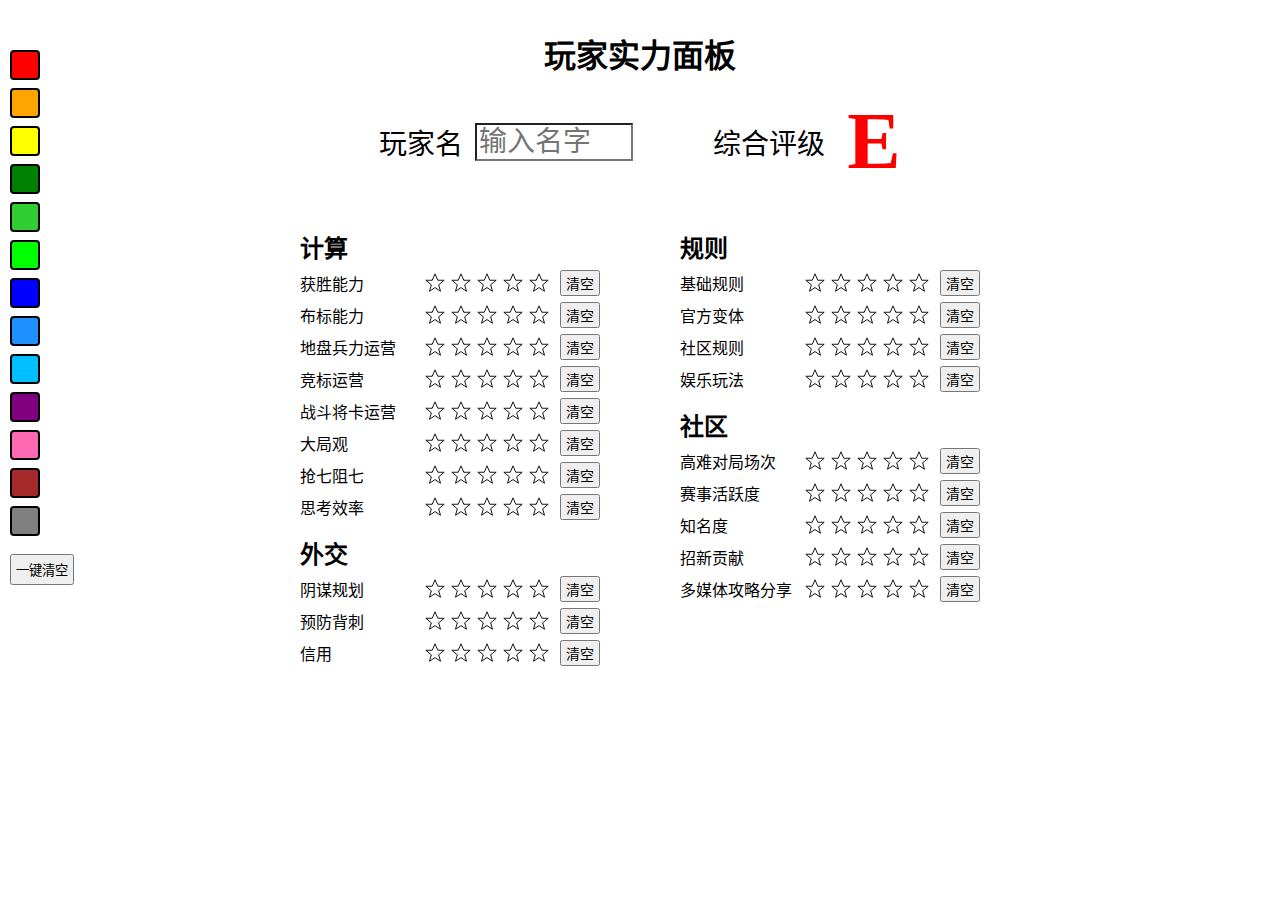
<file: index.html>
<!DOCTYPE html>
<html lang="zh-CN">
<head>
<meta charset="UTF-8">
<title>玩家实力面板</title>
<style>
body {
  font-family: Arial, sans-serif;
  margin: 30px;
}
h1 {
  text-align: center;
  font-size: 32px;
  margin-bottom: 20px;
}

/* Top row */
.top-row {
  display: flex;
  justify-content: center;
  gap: 80px;
  margin-bottom: 30px;
  align-items: center;
}
.top-row .column {
  display: flex;
  align-items: center;
  gap: 12px;
  font-size: 28px;
}
#player-name-input {
  font-size:28px; 
  width:150px; 
  background:transparent; 
  color:black;
}

/* 综合评级 display */
#rank-display {
  font-family:'Palatino Linotype','Book Antiqua',serif;
  font-size:80px; 
  font-weight:bold;
  margin-left:10px;
}

/* Main columns */
.columns-container {
  display: flex;
  justify-content: center;
  gap: 80px;
}
.column-content {
  width: 300px;
}

/* Sections */
.section-title {
  font-weight: bold;
  font-size: 24px;
  margin-top: 12px;
  margin-bottom: 6px;
}
.spacer { margin: 15px 0; }

/* Star line */
.star-line {
  display: flex;
  align-items: center;
  margin-bottom: 6px;
  flex-wrap: nowrap;
}
.label-text {
  width: 140px;
}
.stars {
  margin-left: 10px;
  display: flex;
  gap: 4px;
  cursor: pointer;
}
.stars svg {
  width: 22px;
  height: 22px;
  stroke: black;
  stroke-width: 1;
  fill: white;
  transition: fill 0.2s;
}
.clear-btn { 
  margin-left: 10px; 
  font-size: 14px; 
  padding: 1px 4px; 
  cursor: pointer; 
  flex-shrink: 0; 
}

/* Color palette (fixed left) */
.color-btn {
  width:30px; height:30px; border:2px solid black; border-radius:4px; cursor:pointer;
  padding:0; margin:0;
}

/* Responsive */
@media(max-width:900px){
  h1{font-size:28px;}
  .top-row .column{font-size:24px;}
  #player-name-input{font-size:24px;}
  #rank-display{font-size:60px;}
  .section-title{font-size:20px;}
  .stars svg{width:18px;height:18px;}
}
@media(max-width:600px){
  .top-row{flex-direction:column; gap:20px;}
  .columns-container{flex-direction:column; gap:30px;}
  .label-text{width:120px;}
}
</style>
</head>
<body>
<h1>玩家实力面板</h1>

<!-- Fixed color palette (far left) -->
<div style="position: fixed; top: 50px; left: 10px; display: flex; flex-direction: column; gap: 8px; z-index:1000;">
  <!-- Red, Orange, Yellow -->
  <button class="color-btn" data-color="#FF0000" style="background:#FF0000;"></button>
  <button class="color-btn" data-color="#FFA500" style="background:#FFA500;"></button>
  <button class="color-btn" data-color="#FFFF00" style="background:#FFFF00;"></button>
  <!-- Green shades -->
  <button class="color-btn" data-color="#008000" style="background:#008000;"></button>
  <button class="color-btn" data-color="#32CD32" style="background:#32CD32;"></button>
  <button class="color-btn" data-color="#00FF00" style="background:#00FF00;"></button>
  <!-- Blue shades -->
  <button class="color-btn" data-color="#0000FF" style="background:#0000FF;"></button>
  <button class="color-btn" data-color="#1E90FF" style="background:#1E90FF;"></button>
  <button class="color-btn" data-color="#00BFFF" style="background:#00BFFF;"></button>
  <!-- Purple, Pink, Brown, Gray -->
  <button class="color-btn" data-color="#800080" style="background:#800080;"></button>
  <button class="color-btn" data-color="#FF69B4" style="background:#FF69B4;"></button>
  <button class="color-btn" data-color="#A52A2A" style="background:#A52A2A;"></button>
  <button class="color-btn" data-color="#808080" style="background:#808080;"></button>

  <!-- Clear all stars button -->
  <button id="clear-all-btn" style="padding:4px; margin-top:10px; cursor:pointer;">一键清空</button>
</div>

<div class="top-row">
  <div class="column">
    <label>玩家名</label>
    <input type="text" id="player-name-input" placeholder="输入名字">
  </div>
  <div class="column">
    <label>综合评级</label>
    <span id="rank-display"></span>
  </div>
</div>

<div class="columns-container">
  <!-- Left column -->
  <div class="column-content">
    <div class="section-title">计算</div>
    <div class="star-line"><span class="label-text">获胜能力</span><span class="stars"></span><button class="clear-btn">清空</button></div>
    <div class="star-line"><span class="label-text">布标能力</span><span class="stars"></span><button class="clear-btn">清空</button></div>
    <div class="star-line"><span class="label-text">地盘兵力运营</span><span class="stars"></span><button class="clear-btn">清空</button></div>
    <div class="star-line"><span class="label-text">竞标运营</span><span class="stars"></span><button class="clear-btn">清空</button></div>
    <div class="star-line"><span class="label-text">战斗将卡运营</span><span class="stars"></span><button class="clear-btn">清空</button></div>
    <div class="star-line"><span class="label-text">大局观</span><span class="stars"></span><button class="clear-btn">清空</button></div>
    <div class="star-line"><span class="label-text">抢七阻七</span><span class="stars"></span><button class="clear-btn">清空</button></div>
    <div class="star-line"><span class="label-text">思考效率</span><span class="stars"></span><button class="clear-btn">清空</button></div>
    <div class="spacer"></div>
    <div class="section-title">外交</div>
    <div class="star-line"><span class="label-text">阴谋规划</span><span class="stars"></span><button class="clear-btn">清空</button></div>
    <div class="star-line"><span class="label-text">预防背刺</span><span class="stars"></span><button class="clear-btn">清空</button></div>
    <div class="star-line"><span class="label-text">信用</span><span class="stars"></span><button class="clear-btn">清空</button></div>
  </div>

  <!-- Right column -->
  <div class="column-content">
    <div class="section-title">规则</div>
    <div class="star-line"><span class="label-text">基础规则</span><span class="stars"></span><button class="clear-btn">清空</button></div>
    <div class="star-line"><span class="label-text">官方变体</span><span class="stars"></span><button class="clear-btn">清空</button></div>
    <div class="star-line"><span class="label-text">社区规则</span><span class="stars"></span><button class="clear-btn">清空</button></div>
    <div class="star-line"><span class="label-text">娱乐玩法</span><span class="stars"></span><button class="clear-btn">清空</button></div>
    <div class="spacer"></div>
    <div class="section-title">社区</div>
    <div class="star-line"><span class="label-text">高难对局场次</span><span class="stars"></span><button class="clear-btn">清空</button></div>
    <div class="star-line"><span class="label-text">赛事活跃度</span><span class="stars"></span><button class="clear-btn">清空</button></div>
    <div class="star-line"><span class="label-text">知名度</span><span class="stars"></span><button class="clear-btn">清空</button></div>
    <div class="star-line"><span class="label-text">招新贡献</span><span class="stars"></span><button class="clear-btn">清空</button></div>
    <div class="star-line"><span class="label-text">多媒体攻略分享</span><span class="stars"></span><button class="clear-btn">清空</button></div>
  </div>
</div>

<script>
// Global state
window.selectedColor = "#FF0000";
window.starStates = []; // Array to store filled state of each star line

// Rank computation
function computeRank(totalStars){
  if(totalStars>=76) return 'S';
  if(totalStars>=61) return 'A';
  if(totalStars>=46) return 'B';
  if(totalStars>=31) return 'C';
  if(totalStars>=16) return 'D';
  return 'E';
}

// SVG star generator
function createStar(filled = false) {
  const svgNS = "http://www.w3.org/2000/svg";
  const star = document.createElementNS(svgNS, "svg");
  star.setAttribute("viewBox", "0 0 24 24");
  const color = filled ? window.selectedColor : 'white';
  star.innerHTML = `<polygon points="12,2 15,9 22,9 16,14 18,21 12,17 6,21 8,14 2,9 9,9" fill="${color}" stroke="black"/>`;
  return star;
}

// Initialize star states array
function initializeStarStates() {
  const starLines = document.querySelectorAll('.star-line');
  window.starStates = [];
  starLines.forEach(() => {
    window.starStates.push(0); // 0 means no stars filled
  });
}

// Render all stars based on current state
function renderAllStars() {
  const starLines = document.querySelectorAll('.star-line');
  
  starLines.forEach((line, lineIndex) => {
    const starsContainer = line.querySelector('.stars');
    const clearBtn = line.querySelector('.clear-btn');
    
    // Clear existing stars
    starsContainer.innerHTML = '';
    
    // Create 5 stars based on current state
    for(let i = 0; i < 5; i++) {
      const isFilled = i < window.starStates[lineIndex];
      const star = createStar(isFilled);
      star.dataset.index = i;
      starsContainer.appendChild(star);
    }
    
    // Add event listeners to new stars
    const starSpans = starsContainer.querySelectorAll('svg');
    
    starSpans.forEach(span => {
      span.addEventListener('mouseenter', () => {
        const index = parseInt(span.dataset.index);
        starSpans.forEach((s, i) => s.classList.toggle('hover', i <= index));
      });
      
      span.addEventListener('mouseleave', () => {
        starSpans.forEach(s => s.classList.remove('hover'));
      });
      
      span.addEventListener('click', () => {
        const index = parseInt(span.dataset.index);
        window.starStates[lineIndex] = index + 1; // Update state
        renderAllStars(); // Re-render everything
        updateRank();
      });
    });
    
    // Clear button event listener
    clearBtn.onclick = () => {
      window.starStates[lineIndex] = 0; // Update state
      renderAllStars(); // Re-render everything
      updateRank();
    };
  });
}

// Update the rank
function updateRank() {
  const total = window.starStates.reduce((sum, count) => sum + count, 0);
  const rankDisplay = document.getElementById('rank-display');
  rankDisplay.innerText = computeRank(total);
  rankDisplay.style.color = window.selectedColor;
}

// Initialize everything
function initialize() {
  initializeStarStates();
  renderAllStars();
  updateRank();
  
  // Handle color palette buttons
  document.querySelectorAll('.color-btn').forEach(btn => {
    btn.addEventListener('click', () => {
      window.selectedColor = btn.dataset.color;
      renderAllStars(); // Re-render everything with new color
      updateRank();
    });
  });

  // Handle "一键清空" button
  document.getElementById('clear-all-btn').addEventListener('click', () => {
    window.starStates = window.starStates.map(() => 0);
    renderAllStars();
    updateRank();
  });
}

// Start the app
initialize();
</script>
</body>
</html>
</file>
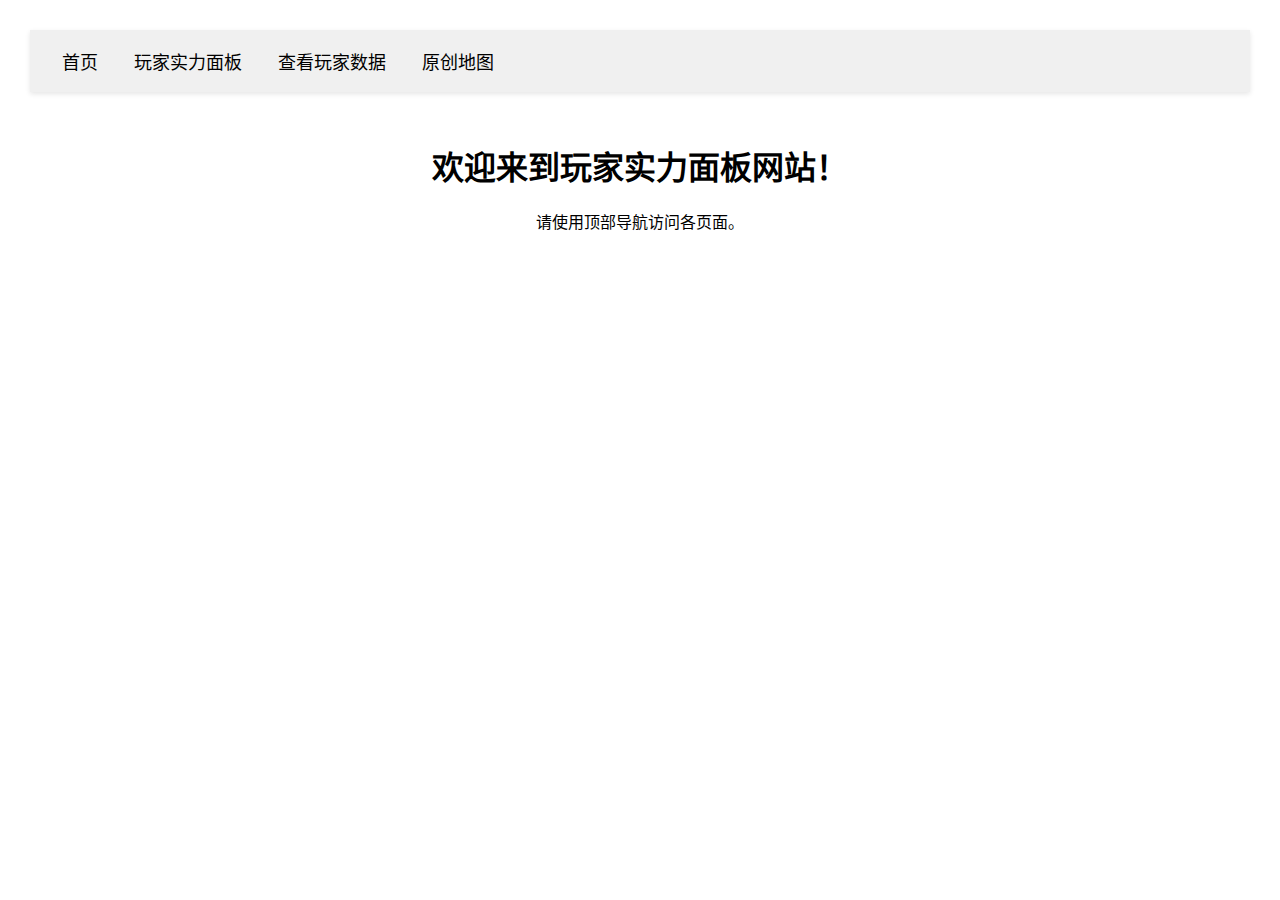
<file: pages/index.html>
<!DOCTYPE html>
<html lang="zh-CN">

<head>
  <meta charset="UTF-8">
  <title>首页</title>
  <link rel="stylesheet" href="../style.css">
</head>

<body>

  <!-- Main content -->
  <div style="text-align:center; margin-top:50px;">
    <h1>欢迎来到玩家实力面板网站！</h1>
    <p>请使用顶部导航访问各页面。</p>
  </div>

  <script src="../script.js"></script>
</body>

</html>
</file>
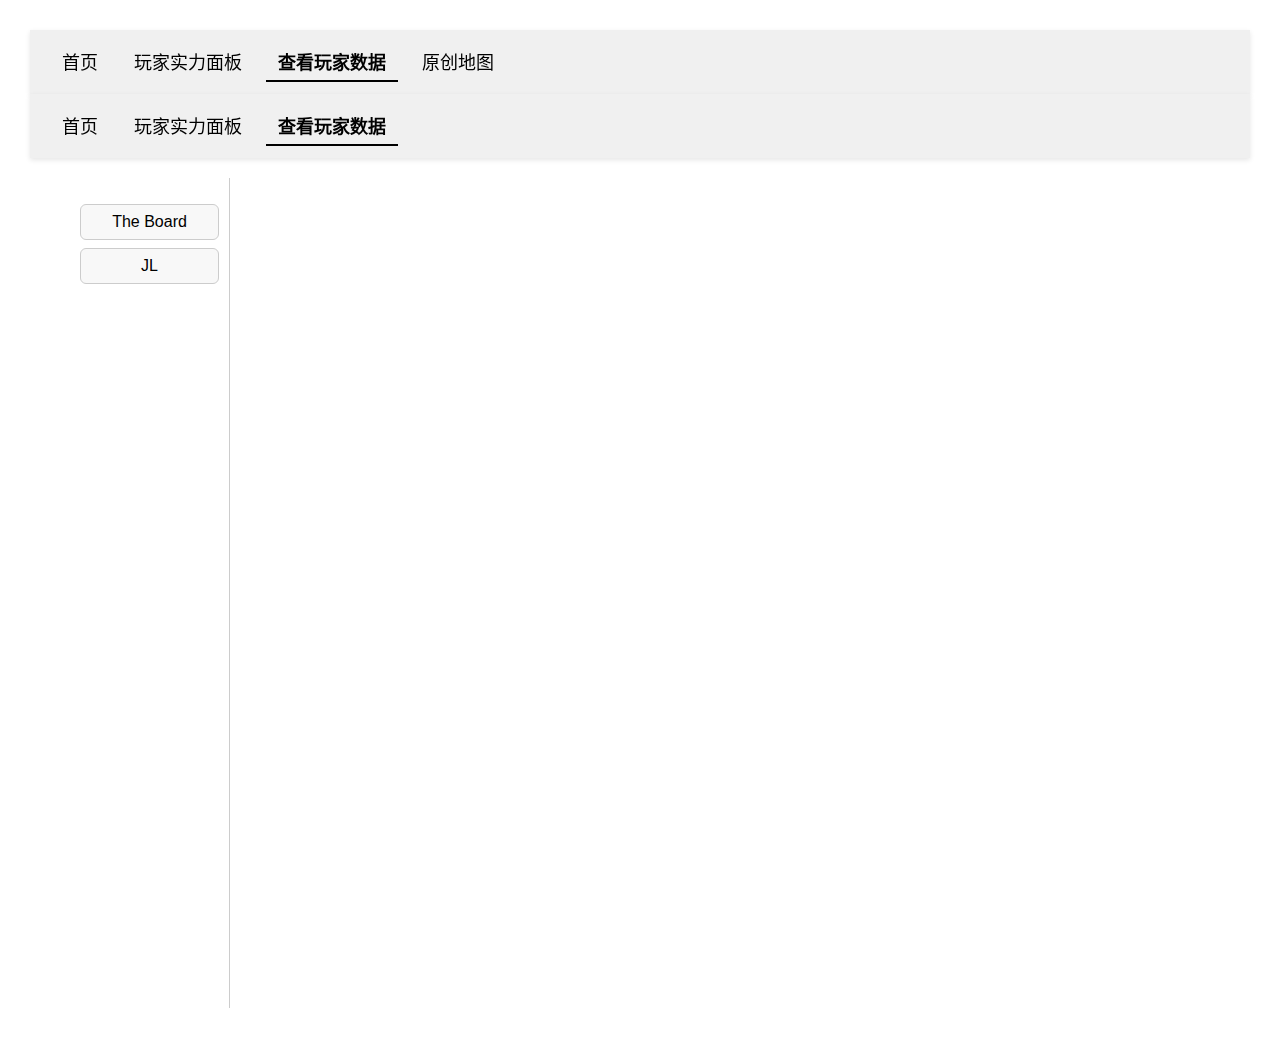
<file: data.html>
<!DOCTYPE html>
<html lang="zh-CN">

<head>
  <meta charset="UTF-8">
  <title>查看玩家数据</title>
  <link rel="stylesheet" href="style.css">
</head>

<body>

  <!-- Navigation bar -->
  <nav class="top-nav">
    <a href="index.html" class="nav-link">首页</a>
    <a href="panel.html" class="nav-link">玩家实力面板</a>
    <a href="data.html" class="nav-link active">查看玩家数据</a>
  </nav>

  <!-- Main content -->
  <div style="display:flex; margin-top:20px; gap:20px;">

    <!-- Left sidebar: list of player names -->
    <div id="sidebar" style="width:200px; border-right:1px solid #ccc; padding:10px;">
      <!-- JS will populate this -->
      <ul id="player-list"></ul>
    </div>

    <!-- Right panel: read-only panel-wrapper -->
    <div id="panel-wrapper" style="flex:1;">
      <!-- JS will render the selected player's panel here -->
    </div>

  </div>

  <script src="script.js"></script>
</body>

</html>
</file>
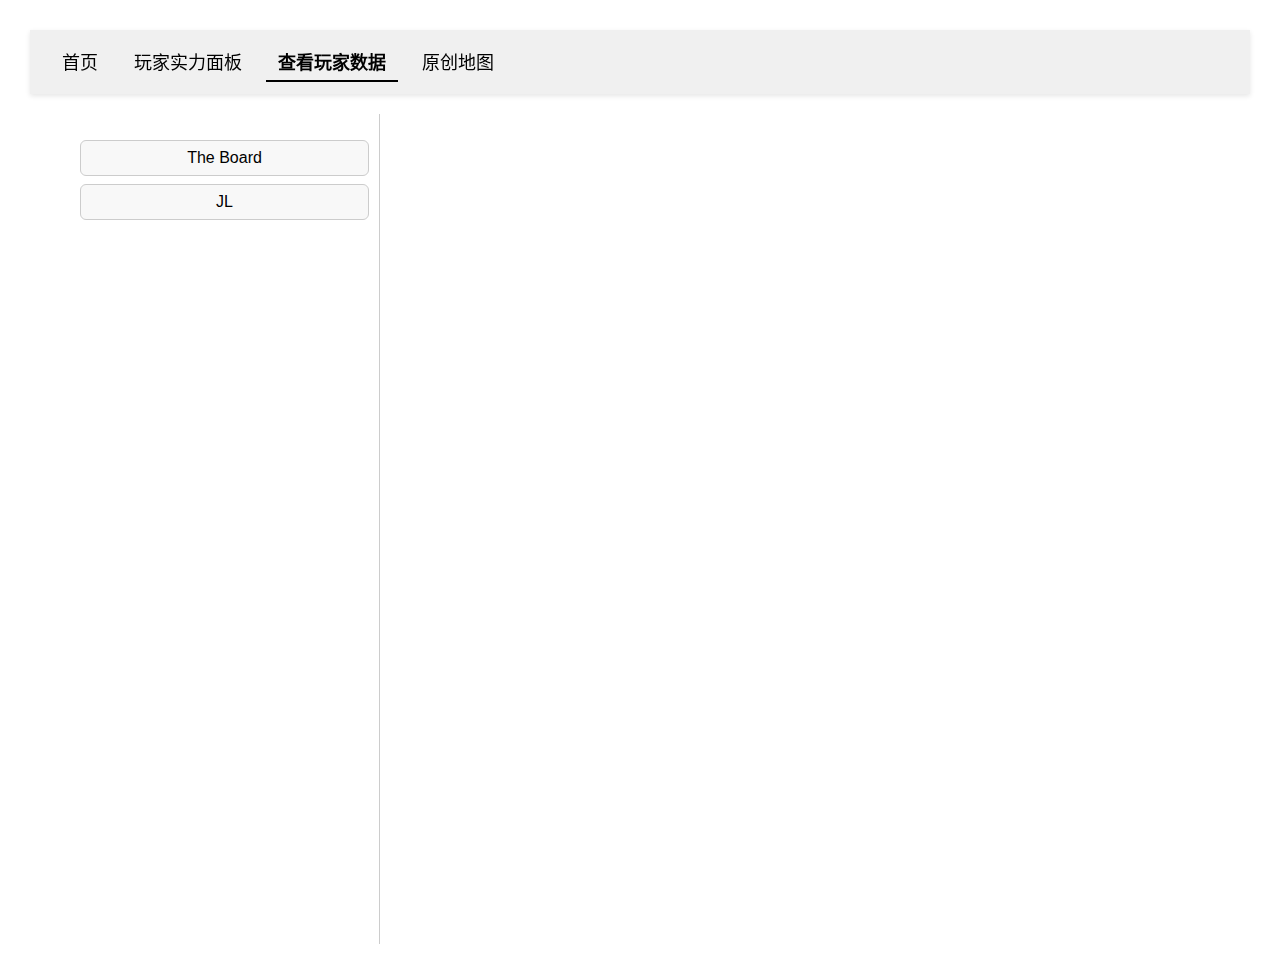
<file: pages/data.html>
<!DOCTYPE html>
<html lang="zh-CN">

<head>
  <meta charset="UTF-8">
  <title>查看玩家数据</title>
  <link rel="stylesheet" href="../style.css">
</head>

<body>

  <!-- Main content -->
  <div style="display:flex; margin-top:20px; gap:20px;">

    <!-- Left sidebar: list of player names -->
    <div id="sidebar">
      <!-- JS will populate this -->
      <ul id="player-list"></ul>
    </div>

    <!-- Right panel: read-only panel-wrapper -->
    <div id="panel-wrapper">
      <!-- JS will render the selected player's panel here -->
    </div>

  </div>

  <script src="../script.js"></script>
</body>

</html>
</file>
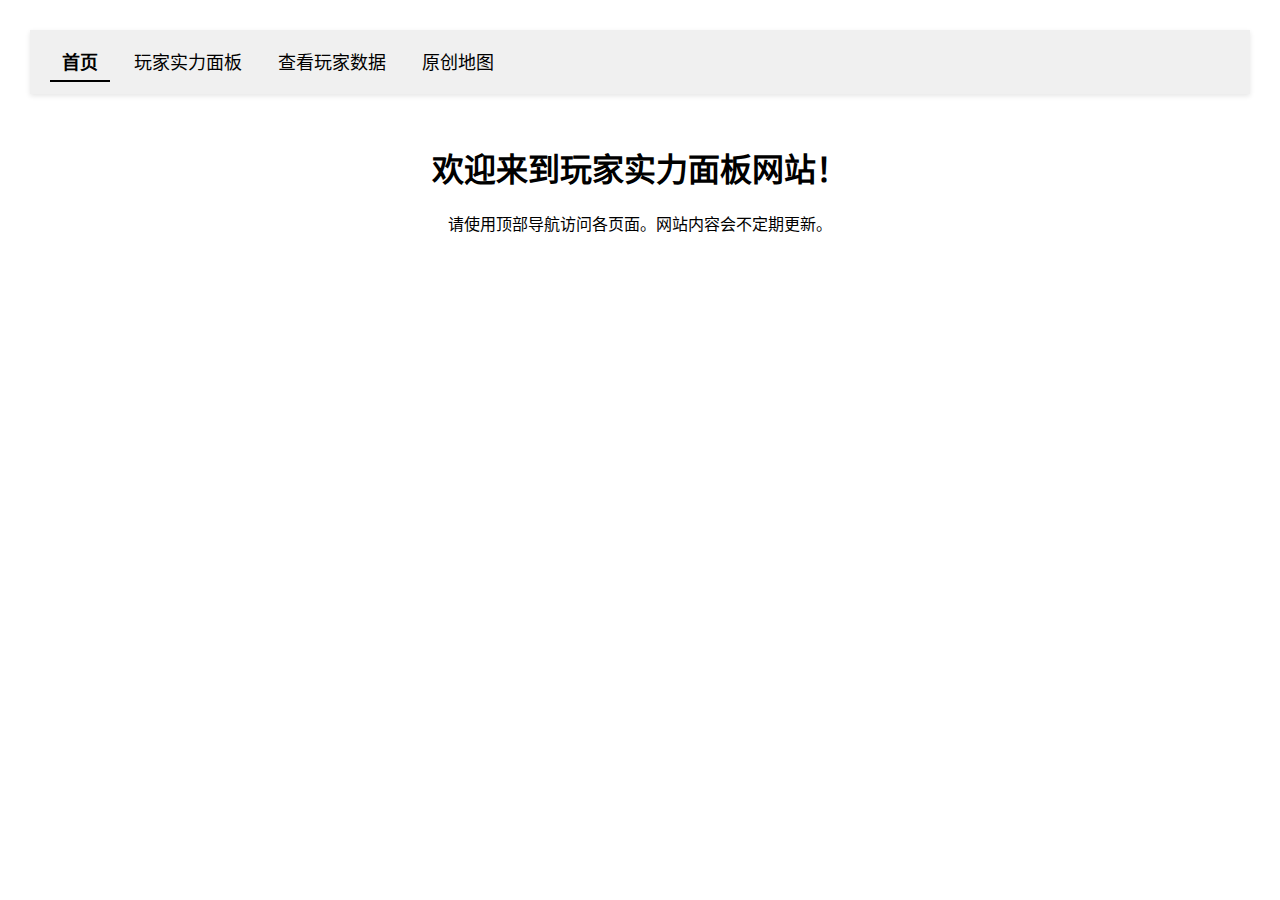
<file: pages/home.html>
<!DOCTYPE html>
<html lang="zh-CN">

<head>
  <meta charset="UTF-8">
  <title>首页</title>
  <link rel="stylesheet" href="../style.css">
</head>

<body>

  <!-- Main content -->
  <div style="text-align:center; margin-top:50px;">
    <h1>欢迎来到玩家实力面板网站！</h1>
    <p>请使用顶部导航访问各页面。网站内容会不定期更新。</p>
  </div>

  <script src="../script.js"></script>
</body>

</html>
</file>
<file: style.css>
/* ===========================
   General Body & Typography
=========================== */
body {
  font-family: Arial, sans-serif;
  margin: 30px;
}

/* ===========================
   Navigation Bar
=========================== */
.top-nav {
  display: flex;
  gap: 12px;
  padding: 12px 20px;
  /* add vertical and horizontal padding */
  background-color: #f0f0f0;
  /* light gray background to separate from body */
  box-shadow: 0 2px 5px rgba(0, 0, 0, 0.1);
  /* subtle shadow for depth */
  position: sticky;
  /* optional: keeps header at top when scrolling */
  top: 0;
  z-index: 1000;
}

.top-nav .nav-link {
  text-decoration: none;
  color: black;
  font-size: 18px;
  padding: 6px 12px;
}

.top-nav .nav-link:hover {
  background-color: #d0d0d0;
  /* subtle hover effect */
}

.top-nav .nav-link.active {
  font-weight: bold;
  border-bottom: 2px solid black;
}

/* ===========================
   Panel Wrapper & Columns
=========================== */
#panel-wrapper h1 {
  text-align: center;
  margin-top: 0;
  margin-bottom: 30px;
}

#panel-wrapper {
  flex: 1;
  /* allow the panel to take remaining space */
  margin: 0 auto;
  /* center the wrapper */
  max-width: 900px;
  /* optional, keeps layout neat for download */
}

.top-row {
  display: flex;
  justify-content: center;
  gap: 80px;
  margin-bottom: 30px;
  align-items: center;
}

.top-row .column {
  display: flex;
  align-items: center;
  gap: 12px;
  font-size: 28px;
}

#player-name-input {
  font-size: 28px;
  width: 150px;
  background: transparent;
  color: black;
}

#rank-display {
  font-family: 'Palatino Linotype', 'Book Antiqua', serif;
  font-size: 80px;
  font-weight: bold;
  margin-left: 10px;
}

.columns-container {
  display: flex;
  justify-content: center;
  gap: 80px;
}

.column-content {
  width: 300px;
}

.section-title {
  font-weight: bold;
  font-size: 24px;
  margin-top: 12px;
  margin-bottom: 6px;
}

.spacer {
  margin: 15px 0;
}

/* ===========================
   Stars
=========================== */
.star-line {
  display: flex;
  align-items: center;
  margin-bottom: 6px;
  flex-wrap: nowrap;
}

.label-text {
  width: 140px;
}

.stars {
  margin-left: 10px;
  display: flex;
  gap: 4px;
  cursor: pointer;
}

.stars svg {
  width: 22px;
  height: 22px;
  stroke: black;
  stroke-width: 1;
  fill: white;
  transition: fill 0.2s;
}

.clear-btn {
  margin-left: 10px;
  font-size: 14px;
  padding: 1px 4px;
  cursor: pointer;
  flex-shrink: 0;
}

/* ===========================
   Top Sidebar (Color Palette)
=========================== */
#top-sidebar {
  display: flex;
  gap: 8px;
  padding: 6px;
  background: #fff;
  z-index: 1000;
}

.color-btn {
  width: 30px;
  height: 30px;
  border: 2px solid black;
  border-radius: 4px;
  cursor: pointer;
  padding: 0;
  margin: 0;
}

/* ===========================
   Data Page Sidebar
=========================== */
#sidebar {
  width: 350px;
  border-right: 1px solid #ccc;
  padding: 10px;
  min-height: calc(100vh - 70px);
  /* 100% of viewport height minus header height */
  box-sizing: border-box;
}

/* ===========================
   Download Button
=========================== */
#download-btn {
  font-size: 16px;
  padding: 6px 12px;
}

/* ===========================
   Responsive
=========================== */
@media (max-width: 900px) {
  h1 {
    font-size: 28px;
  }

  .top-row .column {
    font-size: 24px;
  }

  #player-name-input {
    font-size: 24px;
  }

  #rank-display {
    font-size: 60px;
  }

  .section-title {
    font-size: 20px;
  }

  .stars svg {
    width: 18px;
    height: 18px;
  }
}

@media (max-width: 600px) {
  .top-row {
    flex-direction: column;
    gap: 20px;
  }

  .columns-container {
    flex-direction: column;
    gap: 30px;
  }

  .label-text {
    width: 120px;
  }
}

#player-list li {
  list-style: none;
  padding: 8px 12px;
  margin-bottom: 8px;
  background-color: #f8f8f8;
  border: 1px solid #ccc;
  border-radius: 6px;
  cursor: pointer;
  text-align: center;
  transition: background-color 0.2s, transform 0.1s;
}

#player-list li:hover {
  background-color: #e0e0e0;
  transform: translateY(-1px);
}

#player-list li,
#map-list li,
.map-li {
  /* map buttons class */
  list-style: none;
  padding: 8px 12px;
  margin-bottom: 8px;
  background-color: #f8f8f8;
  border: 1px solid #ccc;
  border-radius: 6px;
  cursor: pointer;
  text-align: center;
  transition: background-color 0.2s, transform 0.1s;
}

#player-list li:hover,
#map-list li:hover,
.map-li:hover {
  background-color: #e0e0e0;
  transform: translateY(-1px);
}
</file>
